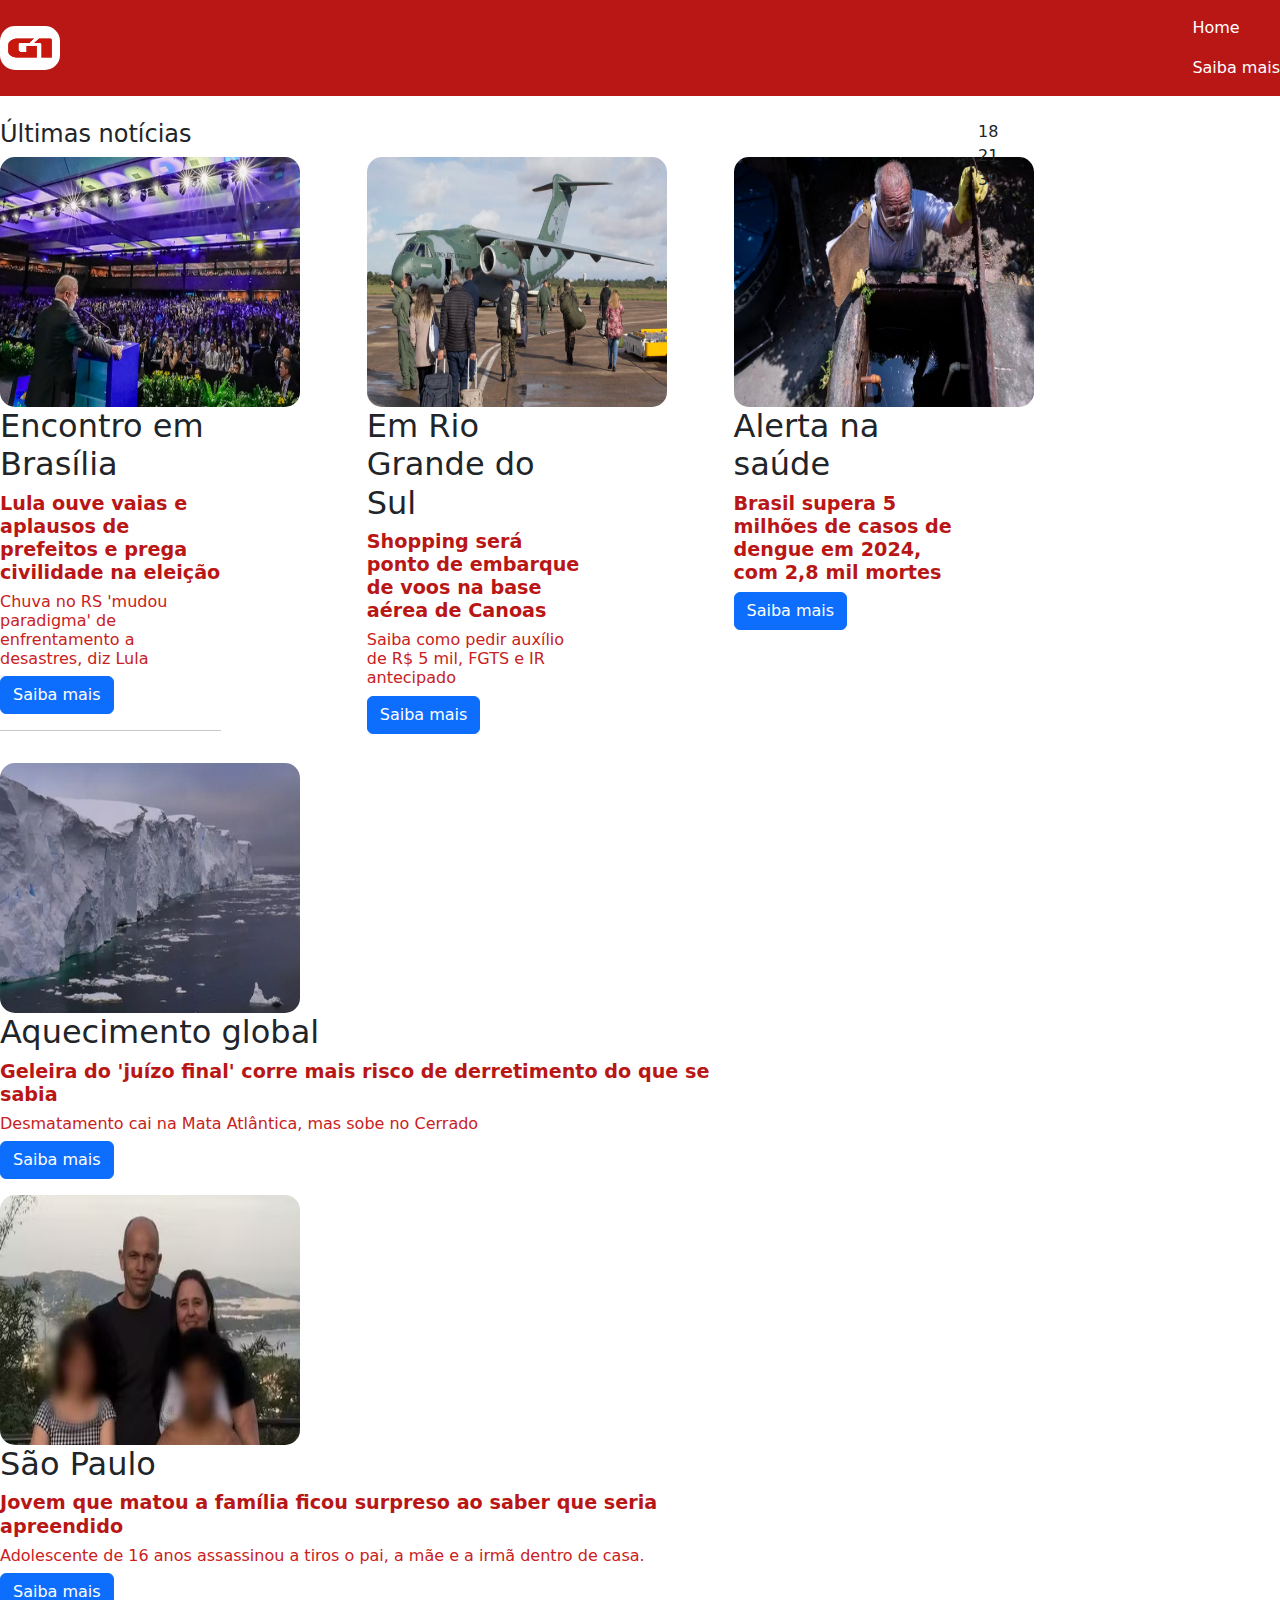
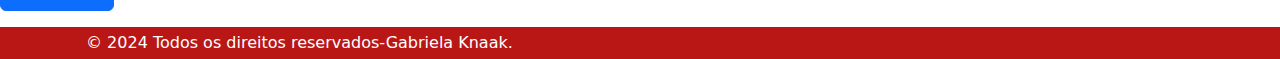
<file: trabalho prático - gabi/index.html>
<!DOCTYPE html>
<html lang="pt-br">

<head>
  <meta charset="UTF-8">
  <meta name="viewport" content="width=device-width, initial-scale=1.0">
  <link href="https://cdn.jsdelivr.net/npm/bootstrap@5.3.3/dist/css/bootstrap.min.css" rel="stylesheet"
    integrity="sha384-QWTKZyjpPEjISv5WaRU9OFeRpok6YctnYmDr5pNlyT2bRjXh0JMhjY6hW+ALEwIH" crossorigin="anonymous">
  <script src="https://cdn.jsdelivr.net/npm/bootstrap@5.3.3/dist/js/bootstrap.bundle.min.js"
    integrity="sha384-YvpcrYf0tY3lHB60NNkmXc5s9fDVZLESaAA55NDzOxhy9GkcIdslK1eN7N6jIeHz"
    crossorigin="anonymous"></script>
  <link href="./style.css" rel="stylesheet">
  <title>Trabalho prático</title>
</head>

<body>

  <nav class="navbar">
    <a href="#" class="logo ml-auto"> <img src="./g1.png" alt="logo" width="60" height="44"></a>
    
      <ul class="navbar-nav">

        <li class="nav-item">
          <a class="nav-link active" href="#">Home</a>
        </li>

        <li class="nav-item">
          <a class="nav-link active" href="#">Saiba mais</a>
        </li>
      </ul>

  </nav> <br>

  <div class="row">
    <main class="col-9">
      <h4> Últimas notícias </h4>

      <div class="row">
        <figure class="col-lg-3 col-md-4 col-sm-6 col-12">
          <img src="./lule.png" width="300" height="250" /> <br>
          <h1>Encontro em Brasília</h1>
          <h2><strong> Lula ouve vaias e aplausos de prefeitos e prega civilidade na eleição</strong></h2>
          <h3>Chuva no RS 'mudou paradigma' de enfrentamento a desastres, diz Lula</h3>
          <a href="https://g1.globo.com/rs/rio-grande-do-sul/noticia/2024/05/21/shopping-servira-como-ponto-de-embarque-de-voos-comerciais-na-base-aerea-de-canoas-diz-fraport.ghtml"
            class="btn btn-primary">Saiba mais</a>
          <hr>
        </figure>

        <figure class="col-lg-3 col-md-4 col-sm-6 col-12">
          <img src="./rs.png" width="300" height="250" />
          <h1>Em Rio Grande do Sul</h1>
          <h2><strong> Shopping será ponto de embarque de voos na base aérea de Canoas</strong></h2>
          <h3>Saiba como pedir auxílio de R$ 5 mil, FGTS e IR antecipado </h3>
          <a href="https://g1.globo.com/rs/rio-grande-do-sul/noticia/2024/05/21/shopping-servira-como-ponto-de-embarque-de-voos-comerciais-na-base-aerea-de-canoas-diz-fraport.ghtml"
            class="btn btn-primary">Saiba mais</a>
        </figure>

        <figure class="col-lg-3 col-md-4 col-sm-6 col-12">
          <img src="./dengue.png" width="300" height="250" />
          <h1>Alerta na saúde </h1>
          <h2><strong>Brasil supera 5 milhões de casos de dengue em 2024, com 2,8 mil mortes</strong></h2>
          <a href="https://g1.globo.com/rs/rio-grande-do-sul/noticia/2024/05/21/shopping-servira-como-ponto-de-embarque-de-voos-comerciais-na-base-aerea-de-canoas-diz-fraport.ghtml"
            class="btn btn-primary">Saiba mais</a>
        </figure>

        <figure class="col-lg-9 col-md-4 col-sm-6 col-12">
          <img src="./aquecimentoglobal.png" width="300" height="250" />
          <h1>Aquecimento global</h1>
          <h2><strong>Geleira do 'juízo final' corre mais risco de derretimento do que se sabia</strong></h2>
          <h3>Desmatamento cai na Mata Atlântica, mas sobe no Cerrado</h3>
          <a href="https://g1.globo.com/rs/rio-grande-do-sul/noticia/2024/05/21/shopping-servira-como-ponto-de-embarque-de-voos-comerciais-na-base-aerea-de-canoas-diz-fraport.ghtml"
            class="btn btn-primary">Saiba mais</a>
        </figure>

        <figure class="col-lg-9 col-md-4 col-sm-6 col-12">
          <img src="./louca.png" width="300" height="250" />
          <h1>São Paulo</h1>
          <h2><strong>Jovem que matou a família ficou surpreso ao saber que seria apreendido</strong></h2>
          <h3>Adolescente de 16 anos assassinou a tiros o pai, a mãe e a irmã dentro de casa.</h3>
          <a href="https://g1.globo.com/rs/rio-grande-do-sul/noticia/2024/05/21/shopping-servira-como-ponto-de-embarque-de-voos-comerciais-na-base-aerea-de-canoas-diz-fraport.ghtml"
            class="btn btn-primary">Saiba mais</a>
        </figure>
      </div>
  
  </main>

  <aside class="col-3">
    <div class="clock-container">
      <div class="clock-element" id="hours"></div>
      <div class="clock-element" id="minutes"></div>
      <div class="clock-element" id="seconds"></div>
    </div>

    <script>
      const hoursElemnt = document.getElementById('hours');
      const minutesElemnt = document.getElementById("minutes");
      const secondsElemnt = document.getElementById("seconds");

      function newTime() {
        const date = new Date();

        const hours = date.getHours();
        const minutes = date.getMinutes();
        const seconds = date.getSeconds();

        hoursElemnt.textContent = fixTime(hours);
        minutesElemnt.textContent = fixTime(minutes);
        secondsElemnt.textContent = fixTime(seconds);
      }

      function fixTime(time) {
        return time < 10 ? '0' + time : time;
      }

      newTime();
      setInterval(newTime, 1000);
    </script>
  </aside>
  </div>

  <footer>
    <div class="container">
      <p class="p-1 m-0">© 2024 Todos os direitos reservados-Gabriela Knaak.</p>
    </div>
  </footer>

</body>

</html>
</file>
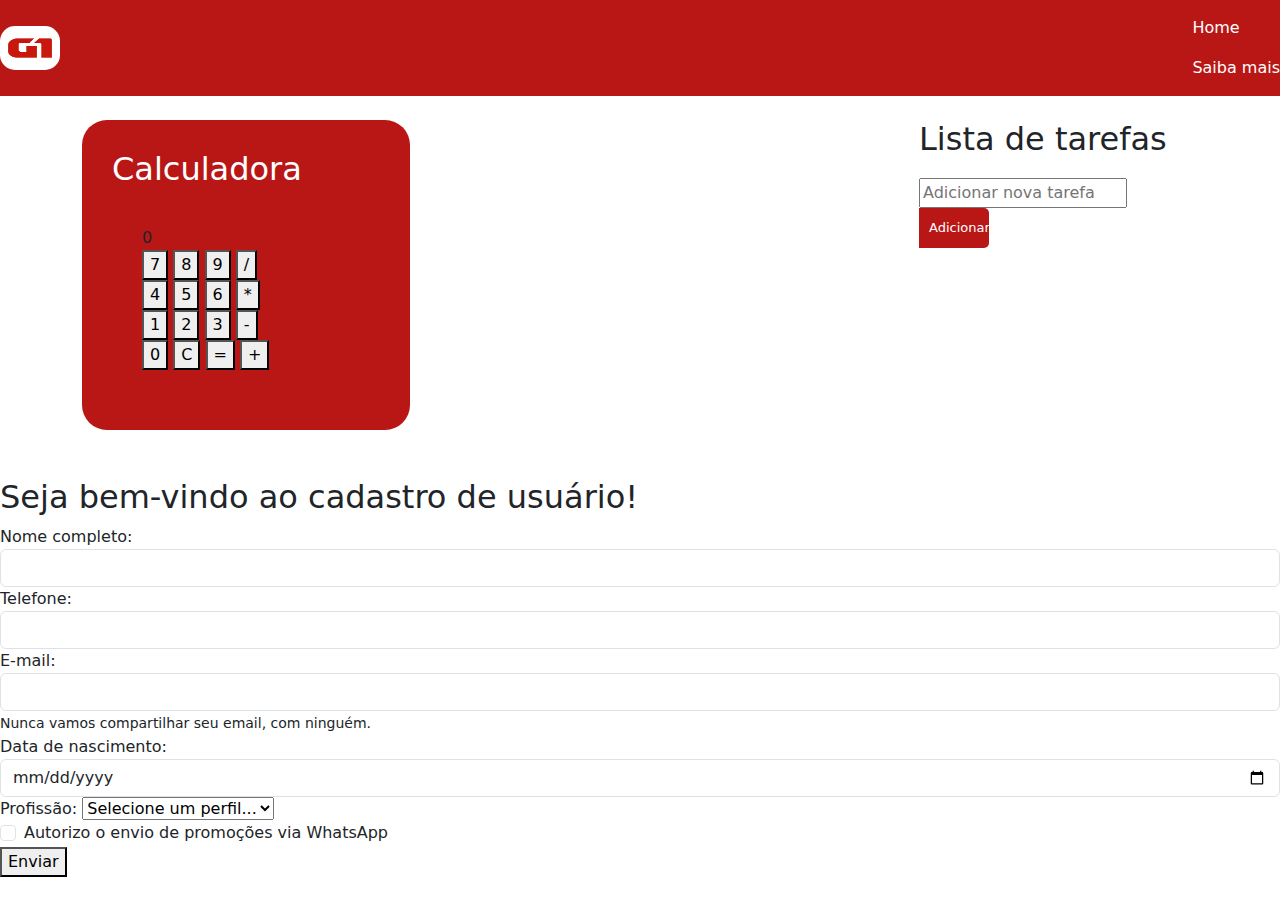
<file: trabalho prático - gabi/detail.html>
<!DOCTYPE html>
<html lang="pt-br">

<head>
    <meta charset="UTF-8">
    <meta name="viewport" content="width=device-width, initial-scale=1.0">
    <link href="https://cdn.jsdelivr.net/npm/bootstrap@5.3.3/dist/css/bootstrap.min.css" rel="stylesheet"
        integrity="sha384-QWTKZyjpPEjISv5WaRU9OFeRpok6YctnYmDr5pNlyT2bRjXh0JMhjY6hW+ALEwIH" crossorigin="anonymous">
    <script src="https://cdn.jsdelivr.net/npm/bootstrap@5.3.3/dist/js/bootstrap.bundle.min.js"
        integrity="sha384-YvpcrYf0tY3lHB60NNkmXc5s9fDVZLESaAA55NDzOxhy9GkcIdslK1eN7N6jIeHz"
        crossorigin="anonymous"></script>
    <link href="./style.css" rel="stylesheet">
    <title>Trabalho prático</title>
    <style>
        .row {
            display: flex;
            justify-content: space-between;
            align-items: flex-start;
        }

        .calculator {
            flex: 1;
            margin-right: 20px;
            background-color:rgb(185, 22, 22);
            padding: 30px;
            border-radius: 25px;
        }

        .task-list-container {
            flex: 1;
        }

        .add-task {
            margin-top: 20px;
        }

        .add-task input {
            margin-right: 10px;
        }

        .add-button {
            width: 70px;
            padding: 10px;
            background-color: rgb(185, 22, 22);
            border: none;
            border-radius: 0 5px 5px 0;
            color: #fff;
            cursor: pointer;
            font-size: 13px;
        }
        h6{
            color: #fff;
            font-size:xx-large
        }
        h1{
            font-size: xx-large;
        }
        
    </style>
</head>

<body>

    <nav class="navbar">
        <a href="#" class="logo ml-auto"> <img src="./g1.png" alt="logo" width="60" height="44"></a>

        <ul class="navbar-nav">

            <li class="nav-item">
                <a class="nav-link active" href="#">Home</a>
            </li>

            <li class="nav-item">
                <a class="nav-link active" href="#">Saiba mais</a>
            </li>
        </ul>

    </nav>
    <br>
    <div class="container">

        <div class="row col-12">
            <section class="col-4">
                <div class="calculator">
                    <h6>Calculadora</h6>
                    <div class="calculator">
                        <div class="display" id="display">0</div>
                        <div class="buttons">
                            <button class="button" onclick="appendNumber('7')">7</button>
                            <button class="button" onclick="appendNumber('8')">8</button>
                            <button class="button" onclick="appendNumber('9')">9</button>
                            <button class="button operator" onclick="chooseOperation('/')">/</button>
                            <br/>
                            <button class="button" onclick="appendNumber('4')">4</button>
                            <button class="button" onclick="appendNumber('5')">5</button>
                            <button class="button" onclick="appendNumber('6')">6</button>
                            <button class="button operator" onclick="chooseOperation('*')">*</button>
                            <br/>
                            <button class="button" onclick="appendNumber('1')">1</button>
                            <button class="button" onclick="appendNumber('2')">2</button>
                            <button class="button" onclick="appendNumber('3')">3</button>
                            <button class="button operator" onclick="chooseOperation('-')">-</button>
                            <br/>
                            <button class="button" onclick="appendNumber('0')">0</button>
                            <button class="button" onclick="clearDisplay()">C</button>
                            <button class="button equal" onclick="calculateResult()">=</button>
                            <button class="button operator" onclick="chooseOperation('+')">+</button>
                        </div>
                    </div>
                </div>
            </section>
        

        <section class="col-3">
        <div class="task-list-container">
            <h1>Lista de tarefas</h1>
            <div class="add-task">
                <input type="text" id="taskInput" class="task-input" placeholder="Adicionar nova tarefa">
                <button onclick="addTask()" class="add-button">Adicionar</button>
            </div>
            <ul id="taskList" class="task-list"></ul>
        </div>
    </div>
    <script>
        function addTask() {
            var taskInput = document.getElementById("taskInput");
            var taskList = document.getElementById("taskList");

            if (taskInput.value.trim() !== "") {
                var li = document.createElement("li");
                var taskText = document.createTextNode(taskInput.value);
                li.appendChild(taskText);

                var removeButton = document.createElement("button");
                removeButton.textContent = "Remover";
                removeButton.onclick = function () {
                    li.remove();
                };
                li.appendChild(removeButton);

                li.onclick = function () {
                    li.classList.toggle("completed");
                };

                taskList.appendChild(li);
                taskInput.value = "";
            } else {
                alert("Por favor, insira uma tarefa válida.");
            }
        }
        let display = document.getElementById('display');
        let currentOperand = '';
        let previousOperand = '';
        let operation = null;
 
        function appendNumber(number) {
            if (currentOperand === '' && number === '0') return;
            currentOperand += number;
            updateDisplay();
        }
 
        function chooseOperation(op) {
            if (currentOperand === '') return;
            if (previousOperand !== '') calculate();
            operation = op;
            previousOperand = currentOperand;
            currentOperand = '';
        }
 
        function calculate() {
            let result;
            const prev = parseFloat(previousOperand);
            const current = parseFloat(currentOperand);
            if (isNaN(prev) || isNaN(current)) return;
            switch (operation) {
                case '+': result = prev + current; break;
                case '-': result = prev - current; break;
                case '*': result = prev * current; break;
                case '/': result = prev / current; break;
                default: return;
            }
            currentOperand = result;
            operation = null;
            previousOperand = '';
        }
 
        function calculateResult() {
            calculate();
            updateDisplay();
        }
 
        function clearDisplay() {
            currentOperand = '';
            previousOperand = '';
            operation = null;
            updateDisplay();
        }
 
        function updateDisplay() {
            display.innerText = currentOperand || '0';
        }
    </script>
    </section>
</div>

<br> <br>
    <section>
        
        <form id="formCadastro">
            <div class="form-group">
                <element class="Cadastrodeusuario">
                    <h1>Seja bem-vindo ao cadastro de usuário!</h1>

                    <label for="nome">Nome completo:</label>
                    <input type="text" class="form-control" id="nome" pattern="[A-Za-zÀ-ú\s]+"
                        title="Por favor, insira apenas letras">
                </element>
            </div>
            <div>
                <div class="form-group">
                    <label for="telefone">Telefone:</label>
                    <input type="tel" class="form-control" id="telefone" name="telefone">
                </div>
                <div class="form-group">
                    <label for="email">E-mail:</label>
                    <input type="email" class="form-control" id="email"
                        pattern="[a-zA-Z0-9._%+-]+@[a-zA-Z0-9.-]+\.[a-zA-Z]{2,}"
                        title="Por favor, insira um e-mail válido">
                    <small>Nunca vamos compartilhar seu email, com ninguém.</small>
                </div>
                <div class="form-group">
                    <label for="Datadenascimento">Data de nascimento:</label>
                    <input type="date" class="form-control" id="date" required pattern="[0-9]{10,}">
                </div>
                <div class="form-group">
                    <label for="perfil">Profissão:</label>
                    <select id="perfil" name="perfil" required>
                        <option value="">Selecione um perfil...</option>
                        <option value="Fisioterapeuta">Fisioterapeuta</option>
                        <option value="Psicólogo(a)">Psicólogo(a)</option>
                        <option value="Nutricionista">Nutricionista</option>
                        <option value="Anestesista">Anestesista</option>
                        <option value="Pediatra">Pediatra</option>
                    </select>
                </div>

                <div class="form-group form-check">
                    <input type="checkbox" class="form-check-input" id="exampleCheck1">
                    <label class="form-check-label" for="exampleCheck1"> Autorizo o envio de promoções via
                        WhatsApp</label>
                </div>
            </div>
            <button type="submit" id="submitBtn">Enviar</button>
        </form>
    </section>
    </div>

</body>

</html>
</file>
<file: trabalho prático - gabi/style.css>
nav {
    background-color: rgb(185, 22, 22);
}
.navbar-nav .nav-link {
    color: white !important;
}

h1{
    font-size: xx-large;  
}

h2{
    font-size: larger;
    color: rgb(185, 22, 22);
}
h3{
    font-size: medium;
    color: rgb(201, 33, 33) ;
}
h6{
    color: #fff;
    font-size:xx-large
}
img{
    border-radius:15px ;
}
footer{
    background-color: rgb(185, 22, 22);
    color: white;
   
}
.row {
    display: flex;
    justify-content: space-between;
    align-items: flex-start;
}

.calculator {
    flex: 1;
    margin-right: 20px;
    background-color:rgb(185, 22, 22);
    padding: 30px;
    border-radius: 25px;
}

.task-list-container {
    flex: 1;
}

.add-task {
    margin-top: 20px;
}

.add-task input {
    margin-right: 10px;
}

.add-button {
    width: 70px;
    padding: 10px;
    background-color: rgb(185, 22, 22);
    border: none;
    border-radius: 0 5px 5px 0;
    color: #fff;
    cursor: pointer;
    font-size: 13px;
}
</file>
